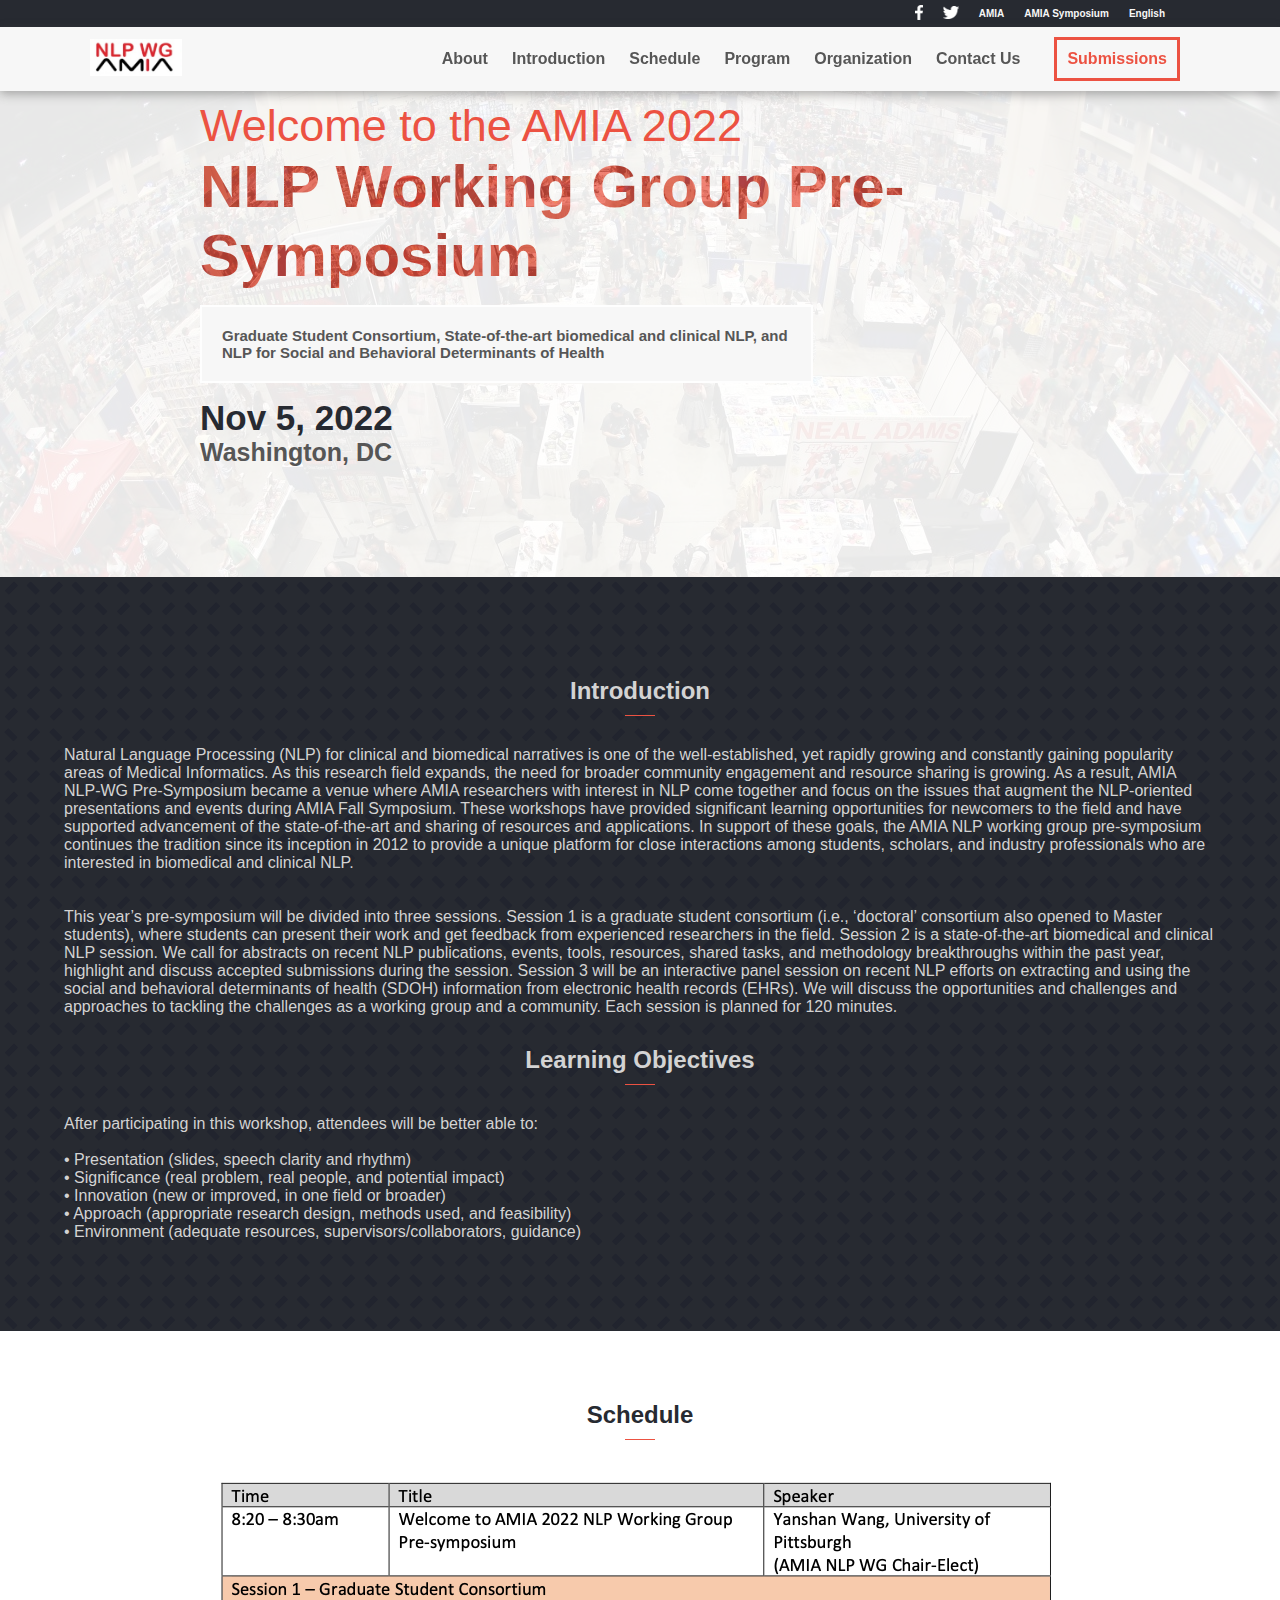
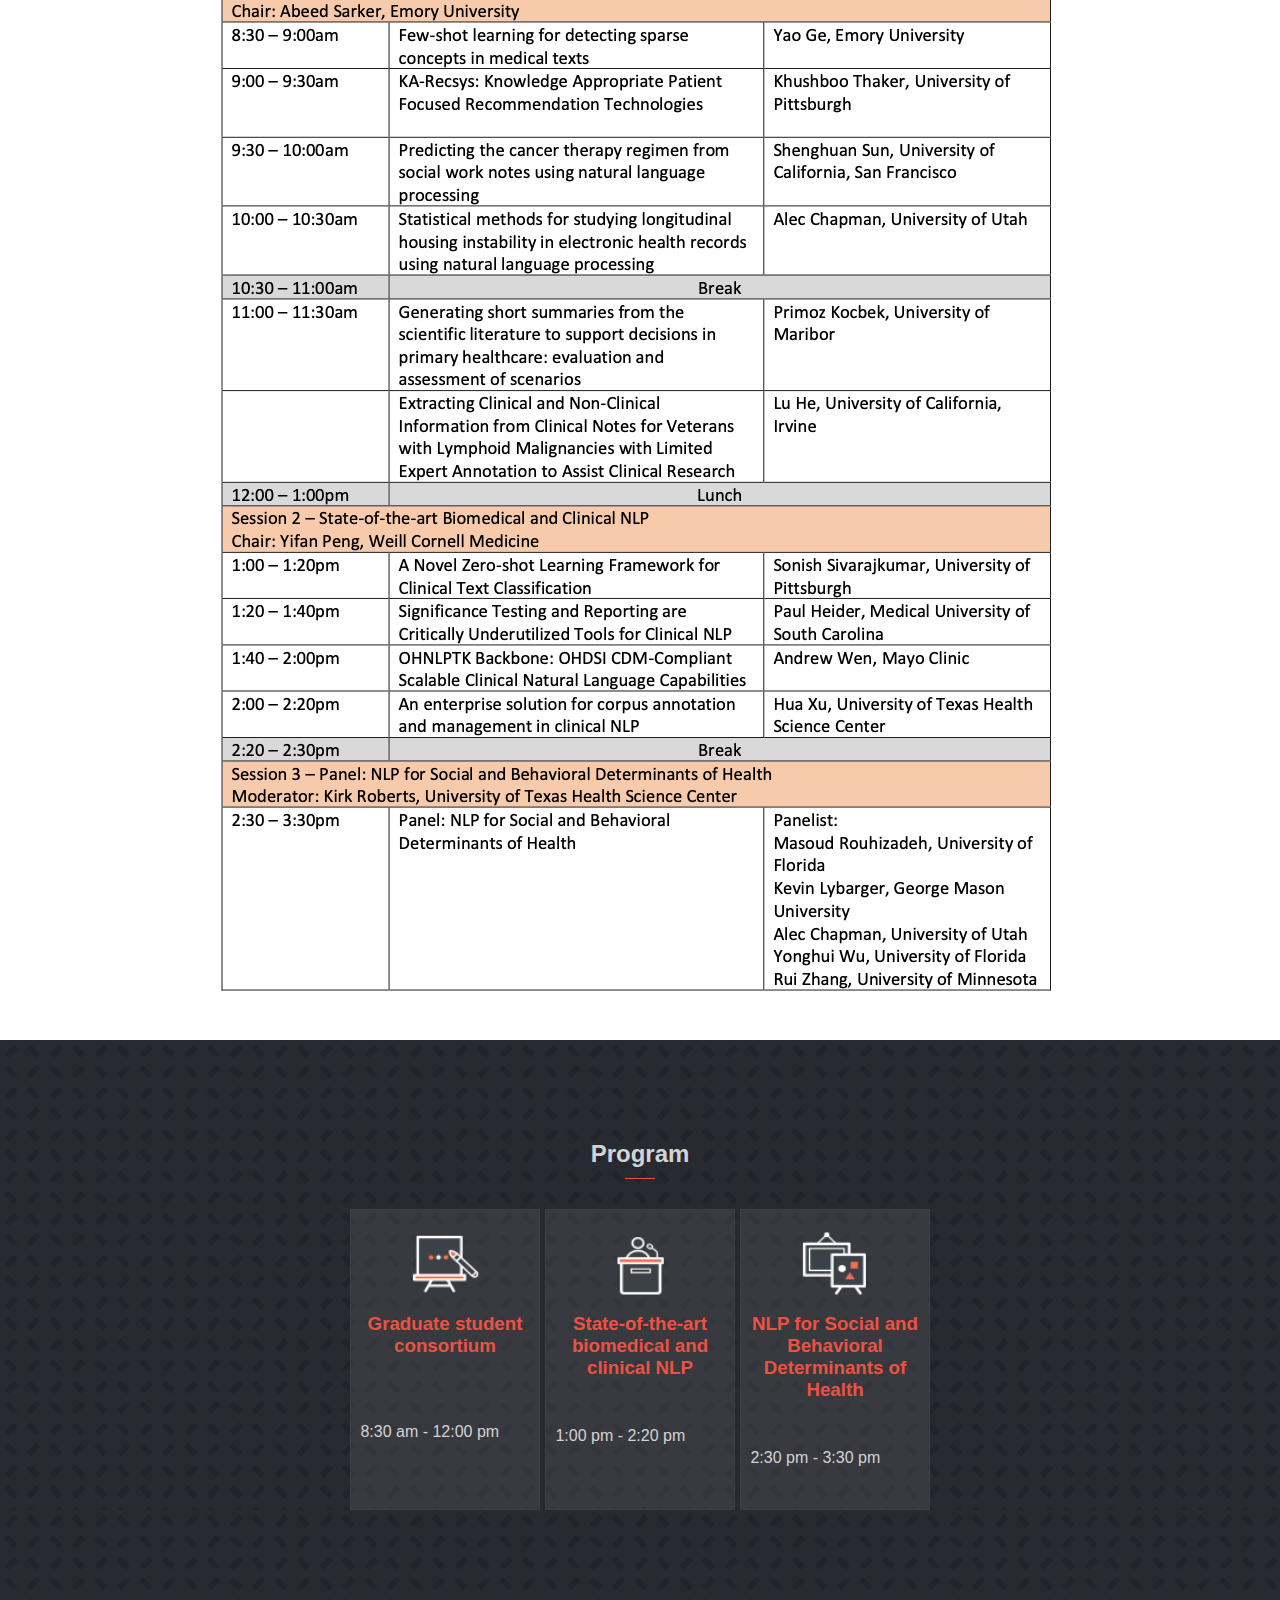
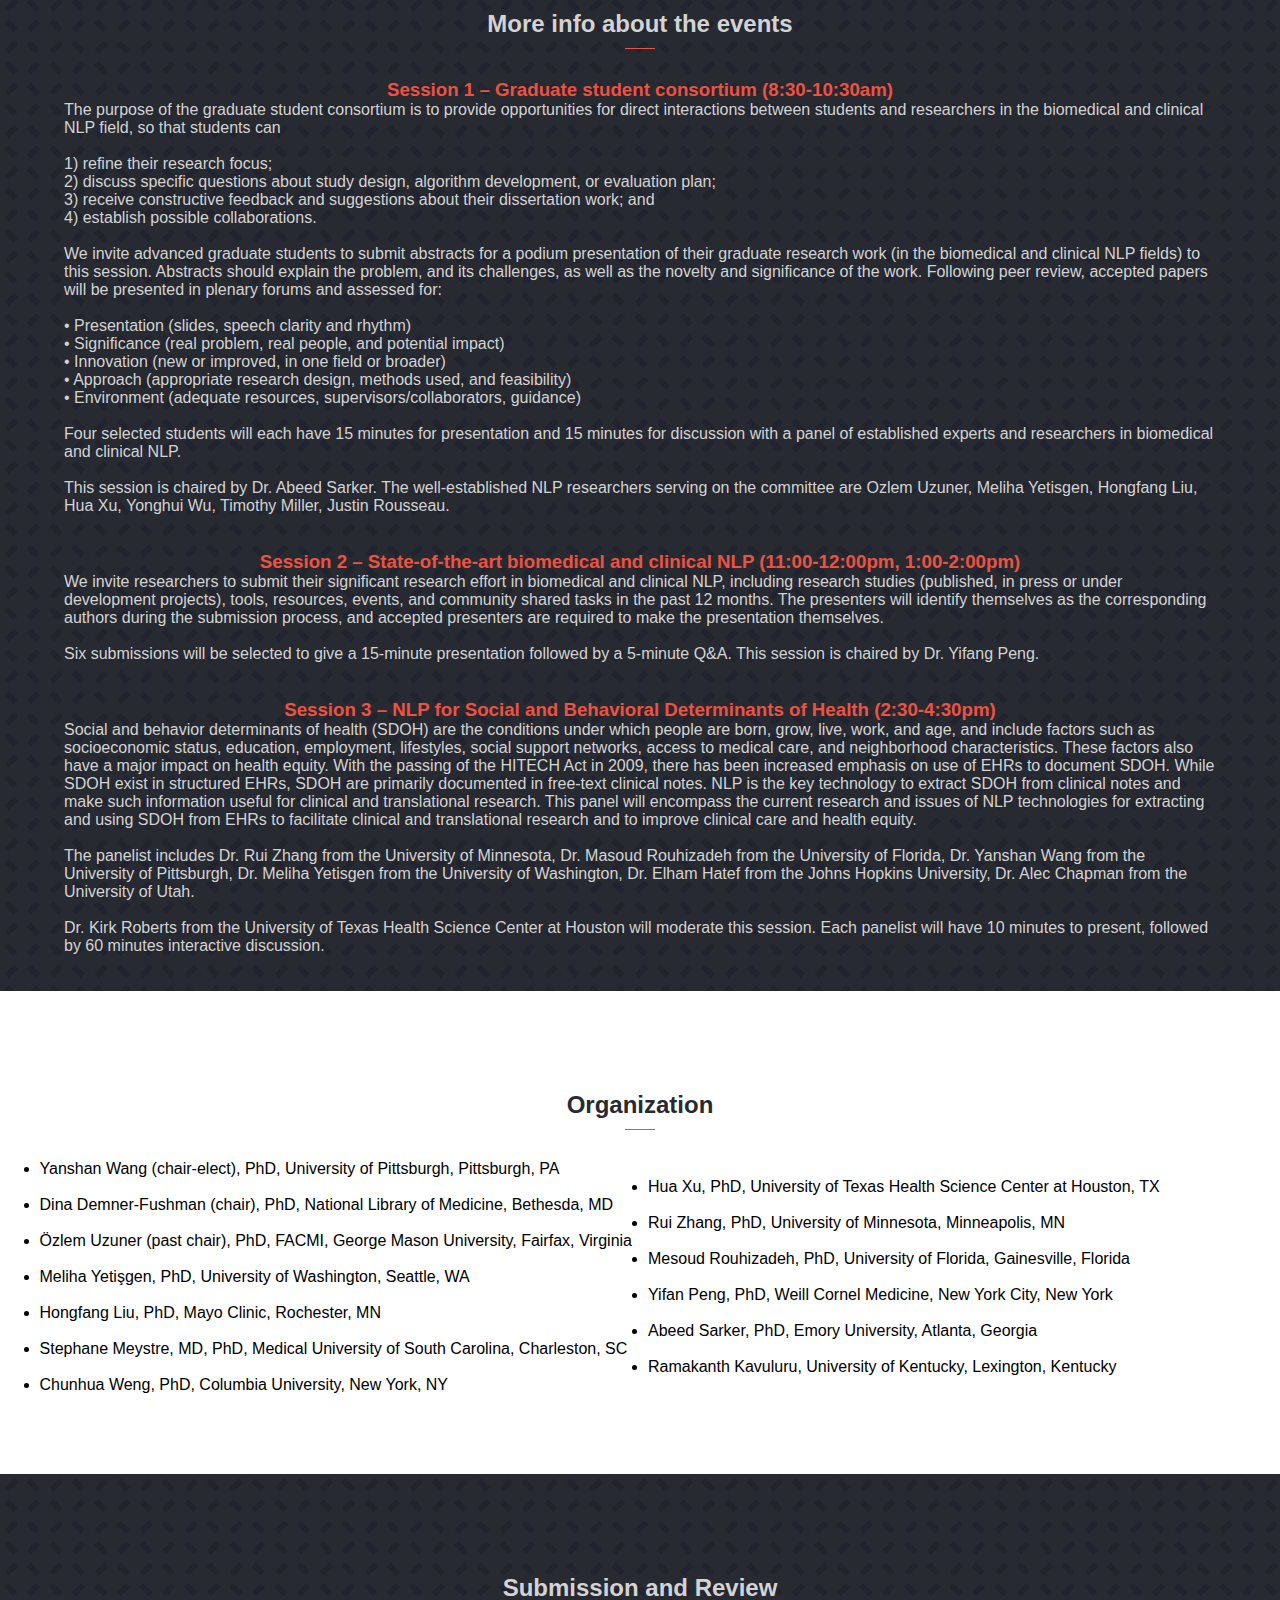
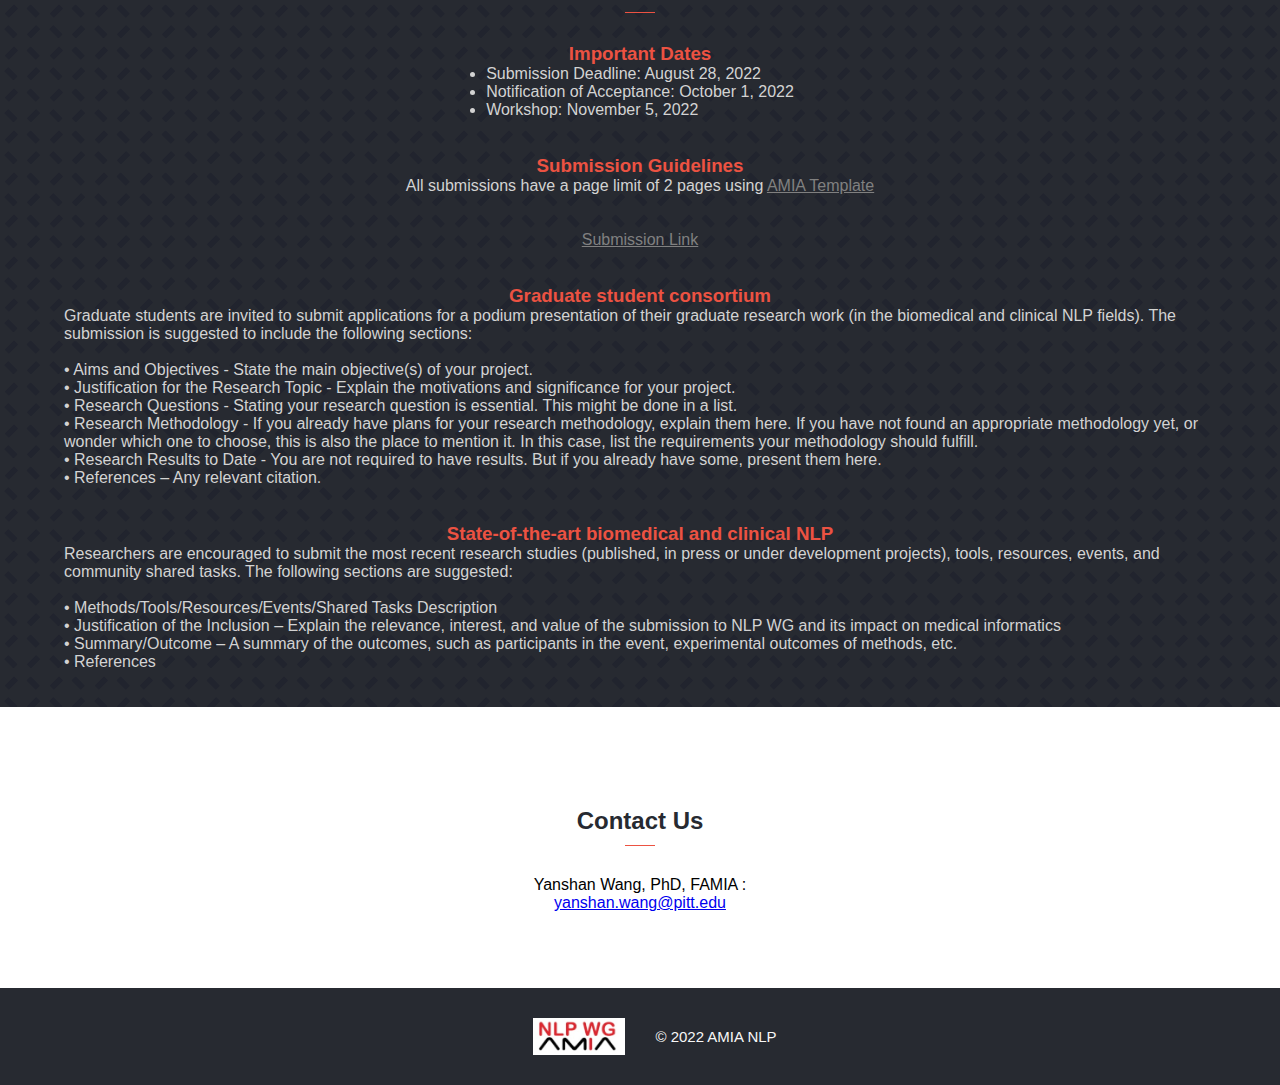
<file: index.html>
<!DOCTYPE html>
<html lang="en">
<head>
    <meta charset="UTF-8">
    <title>AMIA NLP WG 2022</title>
    <meta name="viewport" content="width=device-width, initial-scale=1.0" />
    <meta property="og:image" content="https://github.com/mirouhml/anime-convention-project/raw/main/src/screenshot.png">
    <link rel="stylesheet" href="stylesheets/style.css">
    <link rel="shortcut icon" href="favicon.ico">
    <link href="//fonts.cdnfonts.com/css/cocogoose" rel="stylesheet">
    <link href="//fonts.cdnfonts.com/css/lato" rel="stylesheet">
</head>
<body class="app-wrap">
    <header>
        <nav class="above-header">
            <a>
                <img src="src/facebook.png" alt="Facebook icon">
            </a>
            <a href="https://twitter.com/amiaNLPwg">
                <img src="src/twitter.png" alt="Twitter icon">
            </a>
            <a>
                <h4>AMIA</h4>
            </a>
            <a>
                <h4>AMIA Symposium</h4>
            </a>
            <a>
                <h4>English</h4>
            </a>  
        </nav>
        <nav class="header-tab">
            <a href="index.html" class="logo">
                <img src="src/logo.png" alt="Website logo">
            </a>
            <div class="menu-button" >
                <a id="onclick-open">
                    <img src="src/menu-icon.svg" alt="Menu icon"/>
                </a>
            </div>
            <ul class="desktop-menu">
                <li>
                    <a href="about.html">
                        <h4>
                            About
                        </h4>
                    </a>
                </li>
                <li>
                    <a href="#intro-id">
                        <h4>
                            Introduction
                        </h4>
                    </a>
                </li>
                <li>
                    <a href="#objectives-id">
                        <h4>
                            Schedule
                        </h4>
                    </a>
                </li>
                <li>
                    <a href="#events-id">
                        <h4>
                            Program
                        </h4>
                    </a>
                </li>
                <li>
                    <a href="#committee-id">
                        <h4>
                            Organization
                        </h4>
                    </a>
                </li>
                <li>
                    <a href="#sponsors-id">
                        <h4>
                            Contact Us
                        </h4>
                    </a>
                </li>
                <li>
                    <a href="#submissions-id">
                        <h4 class="menu-last-item">
                            Submissions
                        </h4>
                    </a>
                </li>
            </ul>
            <ul class="mobile-menu">
                <li>
                    <a id="onclick-close">
                        <img id="close-button" src="src/close-icon.png" alt="Close button">
                    </a>
                </li>
                <li>
                    <a href="about.html" id="onclick-about">
                        <h4>
                            About
                        </h4>
                    </a>
                    <hr>
                </li>
                <li>
                    <a href="#intro-id" id="onclick-events">
                        <h4>
                            Introduction
                        </h4>
                    </a>
                    <hr>
                </li>
                <li>
                    <a href="#objectives-id" id="onclick-guests">
                        <h4>
                            Schedule
                        </h4>
                    </a>
                    <hr>
                </li>
                <li>
                    <a href="#events-id" id="onclick-events">
                        <h4>
                            Program
                        </h4>
                    </a>
                    <hr>
                </li>
                <li>
                    <a href="#committee-id" id="onclick-guests">
                        <h4>
                            Organization
                        </h4>
                    </a>
                    <hr>
                </li>
                <li>
                    <a href="#sponsors-id" id="onclick-sponsors">
                        <h4 class="menu-last-item">
                            Submission and Review
                        </h4>
                    </a>
                    <hr>
                </li>  
                <li>
                    <a href="#submissions-id" id="onclick-compaign">
                        <h4>
                            Submission
                        </h4>
                    </a>
                    <hr>
                </li>
            </ul>
        </nav>
    </header>
    <section class="header-section" id="header-id">
        <div class="header">
            <h2 id="hello">Welcome to the AMIA 2022</h2>
            <h1>NLP Working Group Pre-Symposium</h1>
            <p>Graduate Student Consortium, State-of-the-art biomedical and 
                clinical NLP, and NLP for Social and Behavioral Determinants of Health</p>
            <h2 id="date">Nov 5, 2022</h2>
            <h2 id="location">Washington, DC</h2>
        </div>
    </section>
    <section class="events" id="intro-id">
        <h2>Introduction</h2>
        <hr>
        <p>Natural Language Processing (NLP) for clinical and biomedical narratives 
            is one of the well-established, yet rapidly growing and constantly gaining 
            popularity areas of Medical Informatics. As this research field expands, 
            the need for broader community engagement and resource sharing is growing. 
            As a result, AMIA NLP-WG Pre-Symposium became a venue where AMIA researchers 
            with interest in NLP come together and focus on the issues that augment 
            the NLP-oriented presentations and events during AMIA Fall Symposium. 
            These workshops have provided significant learning opportunities for newcomers 
            to the field and have supported advancement of the state-of-the-art and sharing
            of resources and applications. In support of these goals, the AMIA NLP 
            working group pre-symposium continues the tradition since its inception in 2012
            to provide a unique platform for close interactions among students, scholars,
            and industry professionals who are interested in biomedical and clinical NLP. </p> <br> <br>

        <p>This year’s pre-symposium will be divided into three sessions. Session 1 is 
            a graduate student consortium (i.e., ‘doctoral’ consortium also opened to 
            Master students), where students can present their work and get feedback from 
            experienced researchers in the field. Session 2 is a state-of-the-art biomedical 
            and clinical NLP session. We call for abstracts on recent NLP publications, 
            events, tools, resources, shared tasks, and methodology breakthroughs within 
            the past year, highlight and discuss accepted submissions during the session. 
            Session 3 will be an interactive panel session on recent NLP efforts on extracting
            and using the social and behavioral determinants of health (SDOH) information 
            from electronic health records (EHRs). We will discuss the opportunities and 
            challenges and approaches to tackling the challenges as a working group and 
            a community. Each session is planned for 120 minutes. </p> 

            <h2>Learning Objectives</h2>
            <hr>    
            <p>After participating in this workshop, attendees will be better able to:</p>
            <p><br>
                •	Presentation (slides, speech clarity and rhythm)<br>
                •	Significance (real problem, real people, and potential impact)<br>
                •	Innovation (new or improved, in one field or broader)<br>
                •	Approach (appropriate research design, methods used, and feasibility)<br>
                •	Environment (adequate resources, supervisors/collaborators, guidance)<br>
                <br>
            </p> <br> <br>

            <br> <br>


    </section>

    <style>
        .tab1 {
            tab-size: 2;
        }
  
        .tab2 {
            tab-size: 4;
        }
  
        .tab4 {
            tab-size: 8;
        }
    </style>

    <section class="guests1" id="objectives-id">
        <h2> Schedule </h2>
        <hr>
            <img src="schedule.png" alt="schedule" width="858" height="1134">
        
        <br><br>

        <!-- <h2>Learning Objectives</h2>
        <hr>


        <h4>After participating in this workshop, attendees will be better able to:</h4>
        <p><br>
            •	Presentation (slides, speech clarity and rhythm)<br>
            •	Significance (real problem, real people, and potential impact)<br>
            •	Innovation (new or improved, in one field or broader)<br>
            •	Approach (appropriate research design, methods used, and feasibility)<br>
            •	Environment (adequate resources, supervisors/collaborators, guidance)<br>
            <br>
        </p>
        <br><br> -->

    </section>
    <section class="events" id="events-id">
        <h2>Program</h2>
        <hr>
        <ul>
            <li>
                <img src="src/workshop.png" alt="Workshop icon">
                <h3>Graduate student consortium </h3>
                <br><br>
                <p>8:30 am - 12:00 pm</p>
            </li>
            <li>
                <img src="src/lecture.png" alt="Conferences icon">
                <h3>State-of-the-art biomedical and clinical NLP </h3>
                <br>
                <p>1:00 pm - 2:20 pm</p>
            </li>
            <li>
                <img src="src/stage.png" alt="Super stage icon">
                <h3>NLP for Social and Behavioral Determinants of Health</h3>
                <br>
                <p>2:30 pm - 3:30 pm</p>
            </li>
            <!-- <li>
                <img src="src/ignite.png" alt="Music show icon">
                <h3>Music show</h3>
                <p>Attend a dream concert for the fans by various music icons from Japan.</p>
            </li>
            <li>
                <img src="src/forum.png" alt="Screening icon">
                <h3>Screening</h3>
                <p>Witness exclusive screening of the newest and most anticipated show debuts and movies.</p>
            </li> -->
        </ul>
        <!-- <button type="button">Join AMIA NLP 2022</button> -->
        <!-- <a href="">More info about the events</a> -->
    </section>

    <section class="events" id="events-id">
        <h2>More info about the events</h2>
        <hr>

        <h3>Session 1 – Graduate student consortium (8:30-10:30am)</h3>
        <p>The purpose of the graduate student consortium is to provide opportunities for 
            direct interactions between students and researchers in the biomedical and 
            clinical NLP field, so that students can <br><br>
            1) refine their research focus; <br>
            2) discuss specific questions about study design, algorithm development, or evaluation plan; <br>
            3) receive constructive feedback and suggestions about their dissertation work; and <br>
            4) establish possible collaborations. 
            <br><br>
            We invite advanced graduate students to submit abstracts for a podium presentation 
            of their graduate research work (in the biomedical and clinical NLP fields) to 
            this session.  Abstracts should explain the problem, and its challenges, as well as 
            the novelty and significance of the work. Following peer review, accepted papers 
            will be presented in plenary forums and assessed for:<br><br>
            •	Presentation (slides, speech clarity and rhythm)<br>
            •	Significance (real problem, real people, and potential impact)<br>
            •	Innovation (new or improved, in one field or broader)<br>
            •	Approach (appropriate research design, methods used, and feasibility)<br>
            •	Environment (adequate resources, supervisors/collaborators, guidance)<br>
            <br>
            Four selected students will each have 15 minutes for presentation and 15 minutes 
            for discussion with a panel of established experts and researchers in 
            biomedical and clinical NLP. 
            <br><br>
            This session is chaired by Dr. Abeed Sarker. The well-established NLP researchers serving 
            on the committee are Ozlem Uzuner, Meliha Yetisgen, Hongfang Liu, Hua Xu, Yonghui Wu, 
            Timothy Miller, Justin Rousseau. 
             </p> <br> <br>

        <h3>Session 2 – State-of-the-art biomedical and clinical NLP (11:00-12:00pm, 1:00-2:00pm)</h3>
        <p>We invite researchers to submit their significant research effort in biomedical 
            and clinical NLP, including research studies (published, in press or under development projects), 
            tools, resources, events, and community shared tasks in the past 12 months. The presenters 
            will identify themselves as the corresponding authors during the submission process, and 
            accepted presenters are required to make the presentation themselves. 
            <br> <br>
            Six submissions will be selected to give a 15-minute presentation followed by a 
            5-minute Q&A. This session is chaired by Dr. Yifang Peng.
            </p> <br> <br>

        <h3>Session 3 – NLP for Social and Behavioral Determinants of Health (2:30-4:30pm)</h3>
        <p>Social and behavior determinants of health (SDOH) are the conditions under which people are 
            born, grow, live, work, and age, and include factors such as socioeconomic status, 
            education, employment, lifestyles, social support networks, access to medical care, 
            and neighborhood characteristics. These factors also have a major impact on health equity. 
            With the passing of the HITECH Act in 2009, there has been increased emphasis on use of EHRs 
            to document SDOH. While SDOH exist in structured EHRs, SDOH are primarily documented in 
            free-text clinical notes. NLP is the key technology to extract SDOH from clinical notes 
            and make such information useful for clinical and translational research. This panel will
            encompass the current research and issues of NLP technologies for extracting and using SDOH 
            from EHRs to facilitate clinical and translational research and to improve clinical care 
            and health equity. 
            <br><br>
            The panelist includes Dr. Rui Zhang from the University of Minnesota, Dr. Masoud Rouhizadeh 
            from the University of Florida, Dr. Yanshan Wang from the University of Pittsburgh,
            Dr. Meliha Yetisgen from the University of Washington, Dr. Elham Hatef from 
            the Johns Hopkins University, Dr. Alec Chapman from the University of Utah. 
            <br><br>
            Dr. Kirk Roberts from the University of Texas Health Science Center at Houston will moderate 
            this session. Each panelist will have 10 minutes to present, followed by 60 minutes interactive discussion.
            </p> <br> <br>

    </section>

    <section class="guests2" id="committee-id">
        <h2>Organization</h2>
        <hr>
        
        <ul data-columns="2">
            <li>Yanshan Wang (chair-elect), PhD, University of Pittsburgh, Pittsburgh, PA </li><br>
            <li>Dina Demner-Fushman (chair), PhD, National Library of Medicine, Bethesda, MD </li><br>
            <li>Özlem Uzuner (past chair), PhD, FACMI, George Mason University, Fairfax, Virginia </li><br>
            <li>Meliha Yetişgen, PhD, University of Washington, Seattle, WA  </li><br>
            <li>Hongfang Liu, PhD, Mayo Clinic, Rochester, MN </li><br>
            <li>Stephane Meystre, MD, PhD, Medical University of South Carolina, Charleston, SC </li><br>
            <li>Chunhua Weng, PhD, Columbia University, New York, NY </li><br>
            <li>Hua Xu, PhD, University of Texas Health Science Center at Houston, TX </li><br>
            <li>Rui Zhang, PhD, University of Minnesota, Minneapolis, MN </li><br>
            <li>Mesoud Rouhizadeh, PhD, University of Florida, Gainesville, Florida </li><br>
            <li>Yifan Peng, PhD, Weill Cornel Medicine, New York City, New York </li><br>
            <li>Abeed Sarker, PhD, Emory University, Atlanta, Georgia </li><br>
            <li>Ramakanth Kavuluru, University of Kentucky, Lexington, Kentucky 
                </li><br>

          </ul>
    </section>

    <section class="events1" id="submissions-id">
        <h2>Submission and Review</h2>
        <hr>

        <h3>Important Dates</h3>
        <p>
            <ul>
                <li>Submission Deadline: August 28, 2022<br></li>
                <li>Notification of Acceptance:  October 1, 2022<br></li>
                <li>Workshop: November 5, 2022</li>
            </ul>
             </p> <br> <br>

        <h3>Submission Guidelines</h3>
        <p><ul>All submissions have a page limit of 2 pages using <a href="https://amia.org/education-events/amia-2022-annual-symposium/calls-participation">AMIA Template </a>
            </ul><br><br>
            <!-- (https://amia.org/education-events/amia-2022-annual-symposium/calls-participation) -->

            <a href="https://easychair.org/conferences/?conf=amia2022nlpwg"> Submission Link </a>

            <!-- <button href="https://easychair.org/conferences/?conf=amia2022nlpwg">Submission Link </button>
            <form action="https://easychair.org/conferences/?conf=amia2022nlpwg">
                <input type="submit" value="Submission Link" />
            </form> -->
            
            </p> <br> <br>

        <h3>Graduate student consortium</h3>
        <p>Graduate students are invited to submit applications for a podium presentation of their 
            graduate research work (in the biomedical and clinical NLP fields). The submission is 
            suggested to include the following sections:<br><br>
            •	Aims and Objectives - State the main objective(s) of your project.<br>
            •	Justification for the Research Topic - Explain the motivations and significance for your project. <br>
            •	Research Questions - Stating your research question is essential. This might be done in a list.<br>
            •	Research Methodology - If you already have plans for your research methodology, explain them here.
             If you have not found an appropriate methodology yet, or wonder which one to choose, this is also 
             the place to mention it. In this case, list the requirements your methodology should fulfill.<br>
            •	Research Results to Date - You are not required to have results. But if you already have
             some, present them here.<br>
            •	References – Any relevant citation.
            
            </p> <br> <br>

        <h3>State-of-the-art biomedical and clinical NLP</h3>
        <p>Researchers are encouraged to submit the most recent research studies 
            (published, in press or under development projects), tools, resources, events, 
            and community shared tasks. The following sections are suggested:<br><br>
            •	Methods/Tools/Resources/Events/Shared Tasks Description<br>
            •	Justification of the Inclusion  – Explain the relevance, interest, and 
            value of the submission to NLP WG and its impact on medical informatics<br>
            •	Summary/Outcome – A summary of the outcomes, such as participants in the 
            event, experimental outcomes of methods, etc.<br>
            •	References
            
            </p> <br> <br>

    </section>

    <section class="guests" id="sponsors-id">
        <h2>Contact Us</h2>
        <hr>

            Yanshan Wang, PhD, FAMIA     :<a href="mailto:yanshan.wang@pitt.edu">   yanshan.wang@pitt.edu</a><br><br>
            <!-- Second organizer     :<a href="mailto:yaw89@pitt.edu">   Second organizer email</a> -->


    </section>
    <footer class="copyright">
        <img src="src/logo.png" alt="Website logo">
        <p>© 2022 AMIA NLP</p>
    </footer>
    <script src="scripts/script.js"></script>
</body>
</html>
</file>
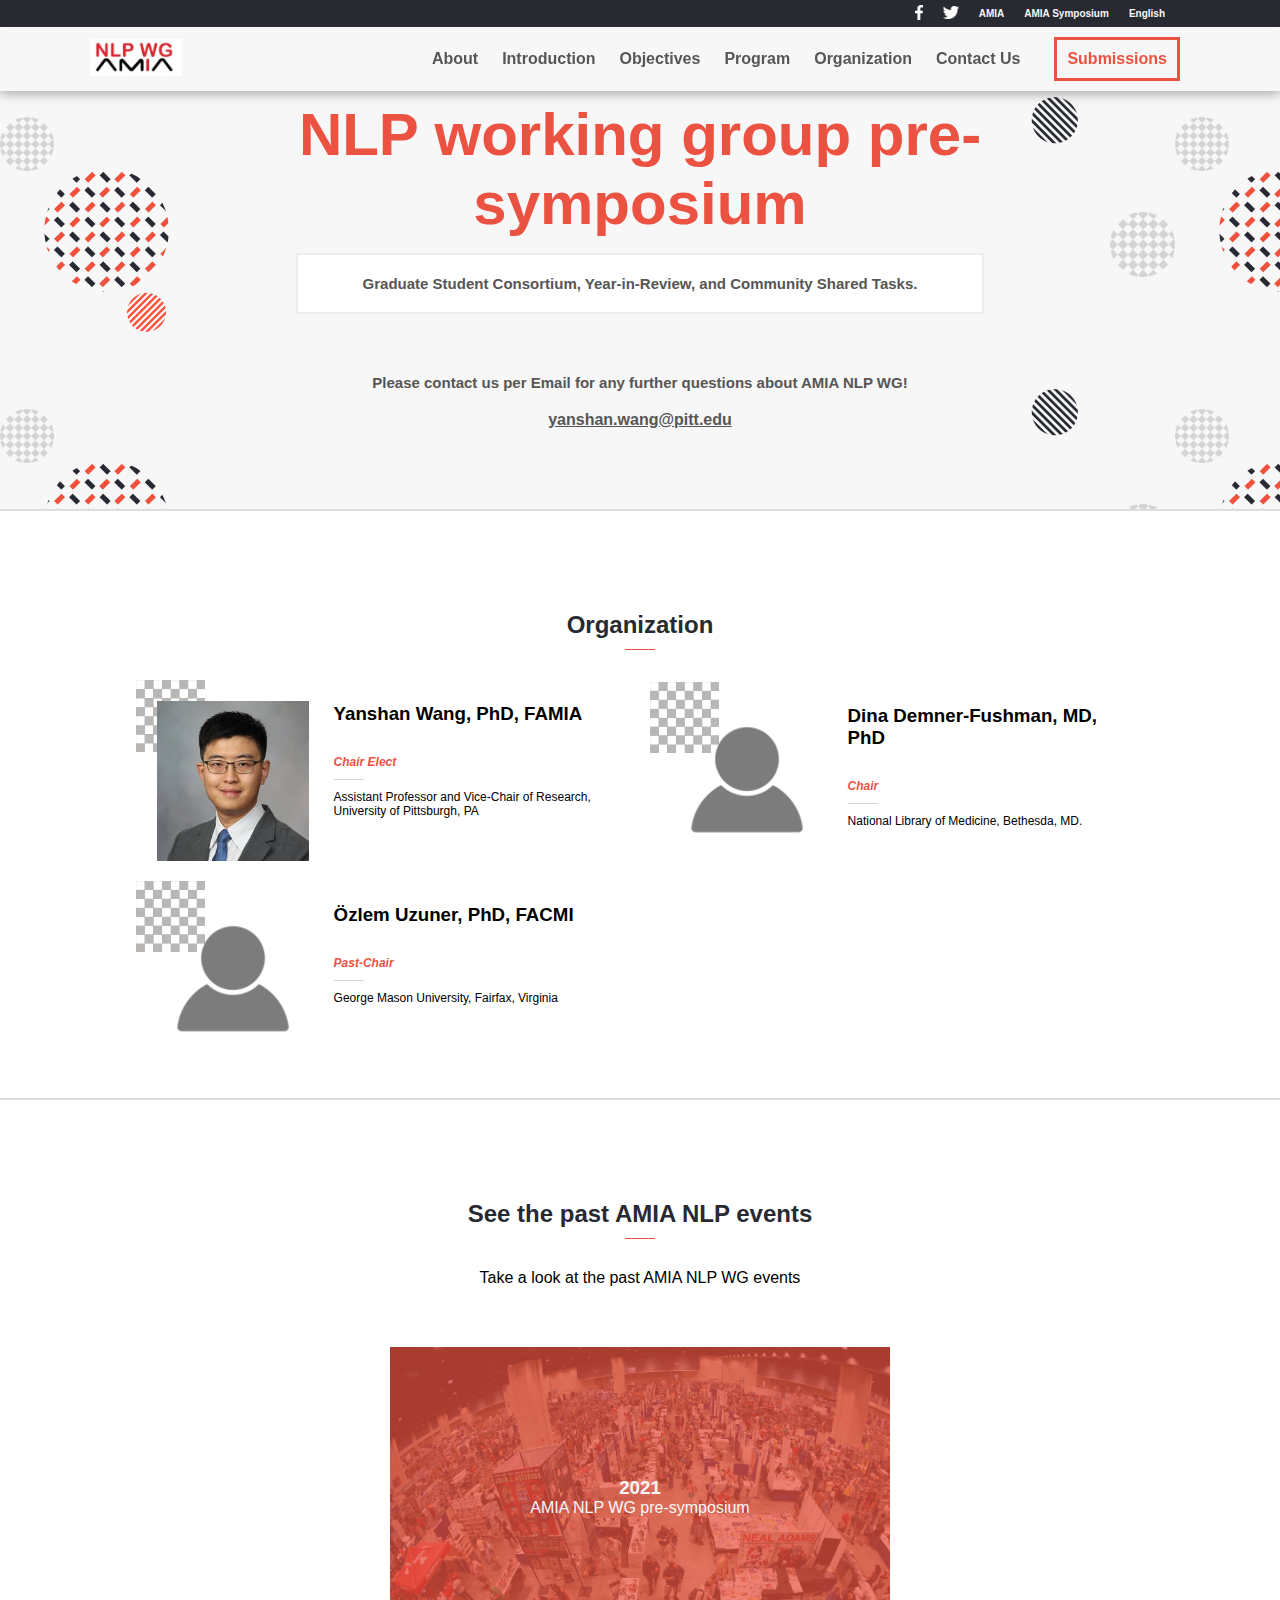
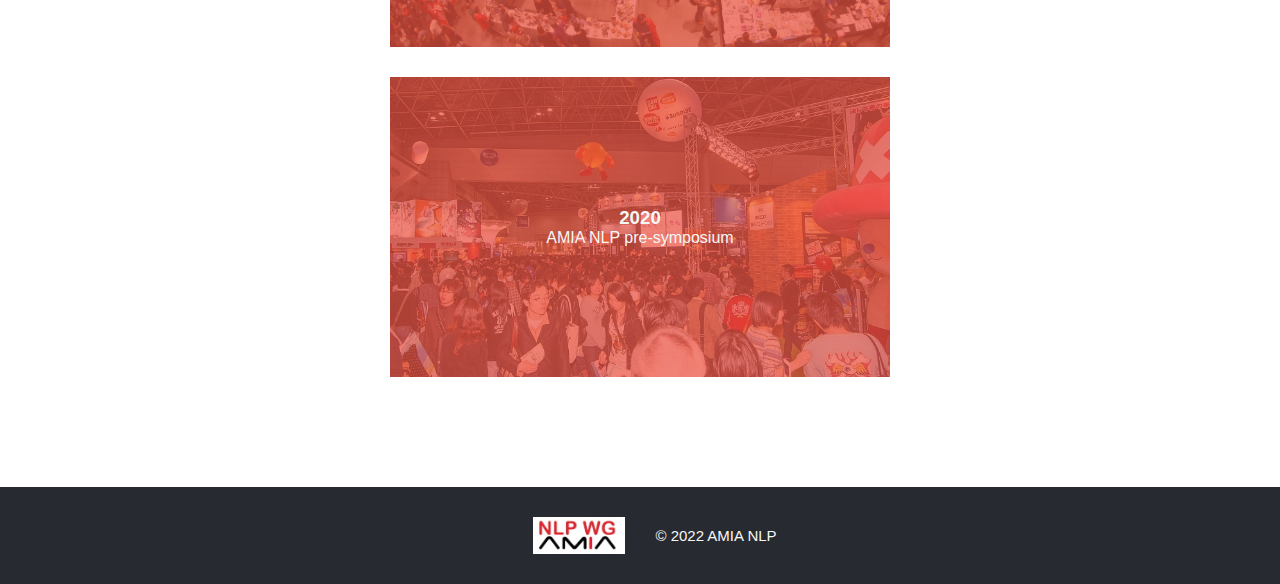
<file: about.html>
<!DOCTYPE html>
<html lang="en">
<head>
    <meta charset="UTF-8">
    <title>AMIA NLP WG 2022</title>
    <meta name="viewport" content="width=device-width, initial-scale=1.0" />
    <link rel="stylesheet" href="stylesheets/about.css">
    <link rel="shortcut icon" href="favicon.ico">
    <link href="//fonts.cdnfonts.com/css/cocogoose" rel="stylesheet">
    <link href="//fonts.cdnfonts.com/css/lato" rel="stylesheet">
</head>
<body>
    <header>
        <nav class="above-header">
            <a>
                <img src="src/facebook.png" alt="Facebook icon">
            </a>
            <a href="https://twitter.com/amiaNLPwg">
                <img src="src/twitter.png" alt="Twitter icon">
            </a>
            <a>
                <h4>AMIA</h4>
            </a>
            <a>
                <h4>AMIA Symposium</h4>
            </a>
            <a>
                <h4>English</h4>
            </a>  
        </nav>
        <nav class="header-tab">
            <a href="index.html" class="logo">
                <img src="src/logo.png" alt="Website logo">
            </a>
            <div class="menu-button" >
                <a id="onclick-open">
                    <img src="src/menu-icon.svg" alt="Menu icon"/>
                </a>
            </div>
            <ul class="desktop-menu">
                <li>
                    <a href="about.html">
                        <h4>
                            About
                        </h4>
                    </a>
                </li>
                <li>
                    <a href="index.html#intro-id">
                        <h4>
                            Introduction
                        </h4>
                    </a>
                </li>
                <li>
                    <a href="index.html#objectives-id">
                        <h4>
                            Objectives
                        </h4>
                    </a>
                </li>
                <li>
                    <a href="index.html#events-id">
                        <h4>
                            Program
                        </h4>
                    </a>
                </li>
                <li>
                    <a href="#guests-id">
                        <h4>
                            Organization
                        </h4>
                    </a>
                </li>
                <li>
                    <a href="#sponsors-id">
                        <h4>
                            Contact Us
                        </h4>
                    </a>
                </li>
                <li>
                    <a>
                        <h4 class="menu-last-item">
                            Submissions
                        </h4>
                    </a>
                </li>
            </ul>
            <ul class="mobile-menu">
                <li>
                    <a id="onclick-close">
                        <img id="close-button" src="src/close-icon.png" alt="Close button">
                    </a>
                </li>
                <li>
                    <a href="about.html" id="onclick-about">
                        <h4>
                            About
                        </h4>
                    </a>
                    <hr>
                </li>
                <li>
                    <a href="#intro-id" id="onclick-events">
                        <h4>
                            Introduction
                        </h4>
                    </a>
                    <hr>
                </li>
                <li>
                    <a href="#objectives-id" id="onclick-guests">
                        <h4>
                            Objectives
                        </h4>
                    </a>
                    <hr>
                </li>
                <li>
                    <a href="#events-id" id="onclick-events">
                        <h4>
                            Program
                        </h4>
                    </a>
                    <hr>
                </li>
                <li>
                    <a href="#guests-id" id="onclick-guests">
                        <h4>
                            Organization
                        </h4>
                    </a>
                    <hr>
                </li>
                <li>
                    <a href="#sponsors-id" id="onclick-sponsors">
                        <h4 class="menu-last-item">
                            Submission and Review
                        </h4>
                    </a>
                    <hr>
                </li>  
                <li>
                    <a id="onclick-compaign">
                        <h4>
                            Submission
                        </h4>
                    </a>
                    <hr>
                </li>
            </ul>
        </nav>
    </header>
    <section class="header" id="header-id">
        <h2 id="hello">"Welcome to the AMIA 2018"</h2>
        <h1>NLP working group pre-symposium</h1>
        <p>Graduate Student Consortium, Year-in-Review, and Community Shared Tasks.</p>
        <p>Please contact us per Email for any further questions about AMIA NLP WG!</p>
        <a href="mailto:yanshan.wang@pitt.edu">yanshan.wang@pitt.edu</a>
    </section>
    <hr class="section-hr">
    
    <section class="guests" id="guests-id">
        <h2>Organization</h2>
        <hr>
        <ul id="guest-container"></ul>
        <button type="button" id="more-button">
            MORE
            <img src="src/down-arrow.png" alt="Arrow">
        </button>
    </section>

    <hr class="section-hr">
    <section class="past-events" id="past-events-id">
        <h2>See the past AMIA NLP events</h2>
        <hr>
        <p>Take a look at the past AMIA NLP WG events</p>
        <div>
            <a href="https://ohnlp.github.io/AMIANLPWG2018/NLP-WG.html"> 
                <h3>2021</h3>
                <p >AMIA NLP WG pre-symposium</p>
                
            </a>
            <a href="https://ohnlp.github.io/HealthNLP2020/healthnlp2020"> 
                <h3>2020</h3>
                <p>AMIA NLP pre-symposium</p>
            </a>
        </div>
    </section>
    <section class="sponsors" id="sponsors-id">
        <h2>Contact Us</h2>
        <hr>

            <p>Yanshan Wang, PhD, FAMIA  <a href="mailto:yanshan.wang@pitt.edu">yanshan.wang@pitt.edu</a></p>
            <!-- <p>Second organizer  <a href="mailto:yaw89@pitt.edu">Second organizer email</a></p> -->


    </section>
    <footer class="copyright">
        <img src="src/logo.png" alt="Website logo">
        <p>© 2022 AMIA NLP</p>
    </footer>
    <script src="scripts/script-about.js"></script>
</body>
</html>
</file>
<file: stylesheets/style.css>
/* stylelint-disable no-descending-specificity */
* {
  margin: 0;
  padding: 0;
}

*,
*::before,
*::after {
  box-sizing: border-box;
}

html {
  width: fit-content;
}

body {
  width: fit-content;
  -webkit-user-select: none;
  -webkit-touch-callout: none;
  -moz-user-select: none;
  -ms-user-select: none;
  user-select: none;
}

button {
  cursor: pointer;
}

a {
  cursor: pointer;
}

/* Mobile version of the header. */
.above-header {
  display: none;
}

.header-tab {
  display: flex;
  justify-content: start;
  box-shadow: 0 3px 10px 0 #4b4b4b73;
  position: fixed;
  background-color: #f7f7f7;
  width: 100%;
}

.mobile-menu {
  display: none;
  flex-direction: column;
  position: fixed;
  background-image: url("../src/mobile-bg.png");
  list-style-type: none;
  width: 100%;
  height: 100%;
  z-index: 1;
}

.mobile-menu a {
  color: #272a31;
  font-size: 32px;
  font-family: "inter", sans-serif;
  font-style: normal;
  font-weight: 700;
  text-decoration: none;
}

.mobile-menu h4 {
  margin: 0 108px 15px 40px;
}

.mobile-menu hr {
  margin: 0 24px 24px 24px;
  border: none;
  border-top: 2px solid #ec5242;
}

#close-button {
  width: 10%;
  margin: 18px 38px 34px auto;
  float: right;
}

.logo,
.desktop-menu {
  display: none;
}

.menu-button img {
  width: 40px;
  margin: 15px 0 10px 25px;
}

.header {
  display: flex;
  flex-direction: column;
  padding: 100px 15px 80px 15px;
}

.header #hello {
  font-family: "Lato", sans-serif;
  color: #ec5242;
  font-weight: 400;
  font-size: 25px;
  margin: 0;
}

.header h1 {
  background-image: url("../src/background.png");
  font-family: "COCOGOOSE", sans-serif;
  font-size: 30px;
  margin: 0 0 15px 0;
  background-size: cover;
  background-position: center;
  -webkit-text-fill-color: transparent;
  background-clip: inherit;
  -webkit-background-clip: text;
}

.header p {
  font-family: "Lato", sans-serif;
  color: #565656;
  font-size: 15px;
  border: 2px solid #fefefe;
  background-color: #f7f7f7;
  padding: 20px;
  font-weight: 600;
}

.header #date {
  font-family: "COCOGOOSE", sans-serif;
  color: #272a31;
  font-size: 25px;
  margin: 15px 0 0 0;
}

.header #location {
  font-family: "Lato", sans-serif;
  color: #565656;
  font-size: 15px;
  margin: 0 0 30px 0;
}

/* Desktop version of the header. */
@media only screen and (min-width: 768px) {
  .menu-button {
    display: none;
  }

  .above-header {
    display: flex;
    justify-content: end;
    align-items: center;
    gap: 20px;
    background-color: #272a31;
    color: #f7f7f7;
    font-family: "Lato", sans-serif;
    padding: 5px 115px 5px 0;
    font-size: 10px;
    font-weight: 400;
  }

  .above-header a:first-of-type > img {
    max-width: 8px;
  }

  .above-header a > img {
    max-width: 16px;
  }

  header {
    position: fixed;
    width: 100%;
  }

  .header-tab {
    display: flex;
    padding: 0 90px 0 90px;
    box-shadow: 0 3px 10px 0 #4b4b4b73;
    background-color: #f7f7f7;
    width: 100%;
  }

  .header-tab a {
    text-decoration: none;
    color: #565656;
    font-family: "Lato", sans-serif;
  }

  .logo {
    display: block;
    flex-grow: 1;
    align-self: center;
  }

  .logo img {
    max-width: 92px;
  }

  .desktop-menu {
    display: flex;
    list-style-type: none;
    align-items: center;
    gap: 24px;
  }

  .menu-last-item {
    border: 3px solid #ec5242;
    padding: 10px;
    margin: 10px;
    color: #ec5242;
  }

  .desktop-menu h4:hover {
    color: #ec5242;
  }

  .header-section {
    width: 100%;
    background-image: url("../src/background2.png");
    background-size: cover;
  }

  .header {
    padding: 100px 0 80px 200px;
    width: 84%;
  }

  .header #hello {
    font-size: 45px;
    margin: 0;
  }

  .header h1 {
    font-size: 60px;
    margin: 0 0 15px 0;
  }

  .header p {
    font-size: 15px;
    padding: 20px;
    width: 70%;
  }

  .header #date {
    font-size: 35px;
    margin: 15px 0 0 0;
  }

  .header #location {
    font-size: 25px;
    margin: 0 0 30px 0;
  }
}

/* Mobile version of the events section */
.events {
  display: flex;
  flex-direction: column;
  background-color: #272a31;
  font-family: "Lato", sans-serif;
  align-items: center;
  background-image: url("../src/main-bg.png");
  background-repeat: repeat;
  padding-top: 70px;
}

.events h2 {
  margin: 30px 0 0 0;
  color: #d3d3d3;
}

.events hr {
  border: none;
  border-top: 1px solid #ec5242;
  width: 30px;
  margin: 10px 0 30px 0;
}

.events h3 {
  color: #ec5242;
  word-break: break-word;
}

.events p {
  color: #d3d3d3;
  word-break: break-word;
}

.events ul {
  list-style-type: none;
  width: 100%;
  display: flex;
  flex-direction: column;
  align-items: center;
  gap: 20px;
}

.events li {
  background-color: #5f5f5f50;
  width: 94%;
  display: grid;
  grid-template-columns: 10% 30% 50%;
  gap: 15px;
  padding: 20px 10px 20px 10px;
  border: 1px solid #3c3f46;
  align-items: center;
}

.events li:hover {
  border-color: #d3d3d3;
}

.events img {
  width: 120%;
}

.events button {
  padding: 20px;
  margin: 30px 0 30px 0;
  background-color: #ec5242;
  color: #f7f7f7;
  border: 2px solid #ec5242;
  transition: 300ms ease-in-out;
}

.events button:active {
  background-color: #cc3b2b;
  color: #f7f7f7;
  border-color: #cc3b2b;
}

.events a {
  display: none;
}

/* Mobile version of the events section */
.events1 {
  display: flex;
  flex-direction: column;
  background-color: #272a31;
  font-family: "Lato", sans-serif;
  align-items: center;
  background-image: url("../src/main-bg.png");
  background-repeat: repeat;
  padding-top: 70px;
}

.events1 h2 {
  margin: 30px 0 0 0;
  color: #d3d3d3;
}

.events1 hr {
  border: none;
  border-top: 1px solid #ec5242;
  width: 30px;
  margin: 10px 0 30px 0;
}

.events1 h3 {
  color: #ec5242;
  word-break: break-word;
}

.events1 p {
  color: #d3d3d3;
  word-break: break-word;
}

.events1 ul {
  display: table;
  margin: 0 auto;
  text-align: left;
  color: #d3d3d3;
}

.events1 li {
  display: list-item;
  text-align: -webkit-match-parent;
  color: #d3d3d3;
}

.events1 li:hover {
  border-color: #d3d3d3;
}

.events1 img {
  width: 120%;
}

.events1 button {
  padding: 20px;
  margin: 30px 0 30px 0;
  background-color: #ec5242;
  color: #f7f7f7;
  border: 2px solid #ec5242;
  transition: 300ms ease-in-out;
}

.events1 button:active {
  background-color: #cc3b2b;
  color: #f7f7f7;
  border-color: #cc3b2b;
}

.events1 a {
  color: grey
}

/* Desktop version of the events section */
@media only screen and (min-width: 768px) {
  .events {
    /* width: fit-content; */
  }

  .events h3 {
    text-align: center;
  }

  .events p {
    text-align: left;
    width: 90%;
  }

  .events ul {
    flex-direction: row;
    justify-content: center;
    padding: 0 10px 0 10px;
    gap: 5px;
    flex-wrap: wrap;
  }

  .events li {
    width: 13%;
    display: flex;
    flex-direction: column;
    padding: 20px 0 20px 0;
    min-width: 190px;
    min-height: 301px;
  }

  .events img {
    width: 40%;
  }

  .events button {
    display: none;
  }

  .events a {
    display: block;
    color: #d3d3d3;
    font-family: "Lato", sans-serif;
    margin: 40px 0 40px 0;
    text-transform: uppercase;
  }
}

/* Desktop version of the events section */
@media only screen and (min-width: 768px) {
  .events1 {
    /* width: fit-content; */
  }

  .events1 h3 {
    text-align: center;
    color: #ec5242;
    word-break: break-word;
  }

  .events1 p {
    text-align: left;
    width: 90%;
    color: #d3d3d3;
    word-break: break-word;
  }

  .events1 ul {
    display: table;
    margin: 0 auto;
    text-align: left;
    color: #d3d3d3;
  }

  .events1 li {
    display: list-item;
    text-align: -webkit-match-parent;
  }

  .events1 img {
    width: 40%;
  }

  .events1 button {
    display: none;
  }

  .events1a {
    color: grey
  }
}

/* Mobile version of the guests section */
.guests {
  display: flex;
  flex-direction: column;
  align-items: center;
  font-family: "Lato", sans-serif;
  padding: 0 10px 40px 10px;
  padding-top: 70px;
  width: 100%;
}

/* Mobile version of the guests section */
.guests1 {

  display: flex;
  flex-direction: column;
  /* background-color: #ffffff; */
  font-family: "Lato", sans-serif;
  align-items: center;
  /* background-image: url(../src/main-bg.png); */
  background-repeat: repeat;
  padding-top: 70px;
}

.guests1 p {
  text-align: left;
  /* padding-left: 50px; */
  width: 90%;
  /* color: #d3d3d3; */
  word-break: break-word;
}

.guests1 h2 {
  /* margin: 0 50px 0 0; */
  color: #272a31;
  text-align: center;
}
.guests1 hr {
  border: none;
  border-top: 1px solid #ec5242;
  width: 30px;
  margin: 10px 0 30px 0;
  align-self: center;
}
.guests1 h4 {
  text-align: left;
  /* padding-left: 50px; */
  width: 90%;
  color: #272a31;

}
.guests1 h5 {
  text-align: left;
  /* padding-left: 50px; */
  width: 90%;
  color: #272a31;

}
.guests1 ul {
  display: table;
  padding-left: 50px;
  /* margin: 0 auto;
  padding: 0 10px 40px 10px; */
}

/* Mobile version of the guests section */
.guests2 {
  display: flex;
  flex-direction: column;
  align-items: None;
  font-family: "Lato", sans-serif;
  padding: 0 10px 40px 10px;
  padding-top: 70px;
  width: 100%;
}
.guests2 h2 {
  margin: 30px 0 0 0;
  color: #272a31;
  text-align: center;
}
.guests2 hr {
  border: none;
  border-top: 1px solid #ec5242;
  width: 30px;
  margin: 10px 0 30px 0;
  align-self: center;
}
.guests2 h4 {
  /* padding-left: 50px; */
  text-align: center;
  color: #272a31;

}
.guests2 h5 {
  /* padding-left: 50px; */
  color: #272a31;

}
.guests2 ul {
  -webkit-column-count: 2;
  -moz-column-count: 2;
  column-count: 2;
  margin: 0 auto;
  padding: 0 10px 40px 10px;
}

.guests h2 {
  margin: 30px 0 0 0;
  color: #272a31;
}

.guests h4 {
  margin: 30px 0 0 0;
  color: #272a31;

}

.guests hr {
  border: none;
  border-top: 1px solid #ec5242;
  width: 30px;
  margin: 10px 0 30px 0;
}

.guests ul {
  list-style-type: none;
  width: 100%;
  display: flex;
  flex-direction: column;
  align-items: center;
  gap: 20px;
}

.guests li {
  display: grid;
  grid-template-columns: 35% 57%;
  gap: 5%;
}


.guests button {
  padding: 20px;
  margin: 30px 0 30px 0;
  width: 100%;
  background-color: #fafafa;
  color: #272a31;
  border: 1px solid #d3d3d3;
  border-radius: 4px;
}

.guests button > img {
  width: 10px;
}

.guest-image {
  background-image: url(../src/chess.jpg);
  background-size: 40% 40%;
  background-repeat: no-repeat;
  background-position-x: 0;
  background-position-y: 0;
}

.guest-image img {
  width: 100%;
  height: 100%;
  object-position: bottom;
  object-fit: cover;
  padding-left: 12%;
  padding-top: 12%;
}

.guest-info {
  padding-top: 8%;
}

.guest-info hr {
  border: none;
  border-top: 1px solid #d3d3d3;
  width: 30px;
  margin: 10px 0 10px 0;
}

.guest-info h3 {
  font-weight: 900;
}

.guest-info h4 {
  font-style: italic;
  color: #ec5242;
  font-size: 12px;
}

.guest-info p {
  font-size: 12px;
}

/* Desktop version of the guests section */
@media only screen and (min-width: 768px) {
  .guests ul {
    display: grid;
    width: 80%;
    grid-template-columns: 1fr 1fr;
    justify-content: space-evenly;
  }

  .guests li {
    min-width: 352px;
  }

  .guests button {
    width: 30%;
  }

  .guest-image {
    background-image: url(../src/chess.png);
    min-width: 132px;
    min-height: 132.61px;
  }
}

/* Sponsors section */
.sponsors {
  display: flex;
  flex-direction: column;
  align-items: center;
  font-family: "Lato", sans-serif;
  margin: 0 0 40px 0;
  padding: 30px 10px 50px 10px;
  background-color: #272a31;
  width: 100%;
  color: #8d8d8d;
}

.sponsors hr {
  border: none;
  border-top: 1px solid #ec5242;
  width: 30px;
  margin: 10px 0 30px 0;
}

.sponsors ul {
  display: flex;
  list-style-type: none;
  flex-wrap: wrap;
  align-items: center;
  justify-content: center;
  gap: 40px;
  font-weight: 900;
}

.sponsors a {
  color: grey
}

/* Copyright footer */
.copyright {
  display: flex;
  align-items: center;
  justify-content: center;
  justify-items: center;
  font-family: "Lato", sans-serif;
  font-size: 15px;
  padding: 0 0 30px 30px;
  gap: 30px;
}

.copyright img {
  max-width: 92px;
}

/* Desktop version of the copyright footer */
@media only screen and (min-width: 768px) {
  .copyright {
    background-color: #272a31;
    color: #f7f7f7;
    padding-top: 30px;
  }
}
</file>
<file: stylesheets/about.css>
/* stylelint-disable no-descending-specificity */
* {
  margin: 0;
  padding: 0;
}

*,
*::before,
*::after {
  box-sizing: border-box;
}

body {
  width: fit-content;
  -webkit-user-select: none;
  -webkit-touch-callout: none;
  -moz-user-select: none;
  -ms-user-select: none;
  user-select: none;
}

button {
  cursor: pointer;
}

a {
  cursor: pointer;
}

.section-hr {
  border: 2px solid #dedcdc;
  border-top: 0;
}

/* Mobile version of the header. */
.above-header {
  display: none;
}

.header-tab {
  display: flex;
  justify-content: start;
  box-shadow: 0 3px 10px 0 #4b4b4b73;
  position: fixed;
  background-color: #f7f7f7;
  width: 100%;
}

.mobile-menu {
  display: none;
  flex-direction: column;
  position: fixed;
  background-image: url("../src/mobile-bg.png");
  list-style-type: none;
  width: 100%;
  height: 100%;
  z-index: 1;
}

.mobile-menu a {
  color: #272a31;
  font-size: 32px;
  font-family: "inter", sans-serif;
  font-style: normal;
  font-weight: 700;
  text-decoration: none;
}

.mobile-menu h4 {
  margin: 0 108px 15px 40px;
}

.mobile-menu hr {
  margin: 0 24px 24px 24px;
  border: none;
  border-top: 2px solid #ec5242;
}

#close-button {
  width: 10%;
  margin: 18px 38px 34px auto;
  float: right;
}

.logo,
.desktop-menu {
  display: none;
}

.menu-button img {
  width: 40px;
  margin: 15px 0 10px 25px;
}

.header {
  display: flex;
  flex-direction: column;
  align-items: center;
  padding: 100px 15px 80px 15px;
}

.header #hello {
  font-family: "Lato", sans-serif;
  color: #ec5242;
  font-weight: 400;
  font-size: 25px;
  margin: 0;
}

.header h1 {
  font-family: "COCOGOOSE", sans-serif;
  font-size: 30px;
  text-align: center;
  color: #ec5242;
  margin: 0 0 15px 0;
}

.header p:first-of-type {
  font-family: "Lato", sans-serif;
  color: #565656;
  font-size: 15px;
  border: 2px solid #ededed;
  background-color: #fff;
  padding: 20px;
  font-weight: 600;
  text-align: center;
  margin-bottom: 40px;
  width: 100%;
}

.header p {
  font-family: "Lato", sans-serif;
  color: #565656;
  font-size: 15px;
  text-align: center;
  font-weight: 600;
  width: 70%;
}

.header a {
  text-align: center;
  font-family: "Lato", sans-serif;
  color: #565656;
  font-weight: 800;
}

/* Desktop version of the header. */
@media only screen and (min-width: 768px) {
  .menu-button {
    display: none;
  }

  .above-header {
    display: flex;
    justify-content: end;
    align-items: center;
    gap: 20px;
    background-color: #272a31;
    color: #f7f7f7;
    font-family: "Lato", sans-serif;
    padding: 5px 115px 5px 0;
    font-size: 10px;
    font-weight: 400;
  }

  .above-header a:first-of-type > img {
    max-width: 8px;
  }

  .above-header a > img {
    max-width: 16px;
  }

  header {
    position: fixed;
    width: 100%;
  }

  .header-tab {
    display: flex;
    padding: 0 90px 0 90px;
    box-shadow: 0 3px 10px 0 #4b4b4b73;
    background-color: #f7f7f7;
    width: 100%;
  }

  .header-tab a {
    text-decoration: none;
    color: #565656;
    font-family: "Lato", sans-serif;
  }

  .logo {
    display: block;
    flex-grow: 1;
    align-self: center;
  }

  .logo img {
    max-width: 92px;
  }

  .desktop-menu {
    display: flex;
    list-style-type: none;
    align-items: center;
    gap: 24px;
  }

  .desktop-menu h4:hover {
    color: #ec5242;
  }

  .menu-last-item {
    border: 3px solid #ec5242;
    padding: 10px;
    margin: 10px;
    color: #ec5242;
  }

  .header {
    background-image: url(../src/about-bg.png);
    background-color: #f7f7f7;
  }

  .header #hello {
    display: none;
  }

  .header h1 {
    font-size: 60px;
    margin: 0 0 15px 0;
    width: 60%;
  }

  .header p:first-of-type {
    font-size: 15px;
    padding: 20px;
    width: 55%;
  }

  .header p {
    font-size: 15px;
    padding: 20px;
    width: 55%;
  }
}

/* Mobile version of the logo section */
.website-logo {
  display: flex;
  flex-direction: column;
  background-color: #fff;
  font-family: "Lato", sans-serif;
  align-items: center;
  padding-top: 70px;
}

.website-logo h2 {
  margin: 30px 0 0 0;
  color: #272a31;
  text-align: center;
  width: 70%;
}

.website-logo hr {
  border: none;
  border-top: 1px solid #ec5242;
  width: 30px;
  margin: 10px 0 30px 0;
}

.website-logo p {
  font-family: "Lato", sans-serif;
  color: #565656;
  font-size: 15px;
  text-align: center;
  font-weight: 600;
  margin-bottom: 40px;
  width: 70%;
}

.website-logo img {
  border: 2px solid #d3d3d3;
  padding: 20px;
  margin-bottom: 80px;
  width: 90%;
}

/* Desktop version of the logo section */
@media only screen and (min-width: 768px) {
  .website-logo img {
    width: 30%;
  }
}

/* Mobile version of the past events section */
.past-events {
  display: flex;
  flex-direction: column;
  background-color: #fff;
  font-family: "Lato", sans-serif;
  align-items: center;
  padding-top: 70px;
}

.past-events h2 {
  margin: 30px 0 0 0;
  color: #272a31;
  text-align: center;
  width: 70%;
}

.past-events hr {
  border: none;
  border-top: 1px solid #ec5242;
  width: 30px;
  margin: 10px 0 30px 0;
}

.past-events p {
  margin: 0 40px 0 40px;
  text-align: center;
  width: 70%;
}

.past-events div {
  display: flex;
  flex-direction: column;
  align-items: center;
  gap: 20px;
  width: 80%;
  margin: 20px 0 60px 0;
}

.past-events div > a:first-of-type {
  background-image: url("../src/background.png");
  background-size: cover;
  background-repeat: no-repeat;
  min-height: 170px;
  min-width: 260px;
  color: #f7f7f7;
  text-align: center;
  display: flex;
  flex-direction: column;
  align-items: center;
  justify-content: center;
  flex-wrap: wrap;
  text-decoration: none;
}

.past-events div > a {
  background-image: url("../src/past-event-1.png");
  background-size: cover;
  background-repeat: no-repeat;
  min-height: 170px;
  min-width: 260px;
  color: #f7f7f7;
  text-align: center;
  display: flex;
  flex-direction: column;
  align-items: center;
  justify-content: center;
  flex-wrap: wrap;
  text-decoration: none;
}

/* Desktop version of the past events section */
@media only screen and (min-width: 768px) {
  .past-events div {
    display: flex;
    flex-direction: row;
    justify-content: center;
    flex-wrap: wrap;
    margin: 60px 0 110px 0;
    gap: 30px;
  }

  .past-events div > a:first-of-type {
    min-height: 300px;
    min-width: 500px;
  }

  .past-events div > a {
    min-height: 300px;
    min-width: 500px;
  }
}

/* Sponsors section */
.sponsors {
  display: flex;
  flex-direction: column;
  align-items: center;
  font-family: "Lato", sans-serif;
  margin: 0 0 40px 0;
  padding: 30px 10px 50px 10px;
  background-color: #272a31;
  width: 100%;
  color: #8d8d8d;
}

.sponsors hr {
  border: none;
  border-top: 1px solid #ec5242;
  width: 30px;
  margin: 10px 0 30px 0;
}

.sponsors ul {
  display: flex;
  list-style-type: none;
  flex-wrap: wrap;
  align-items: center;
  justify-content: center;
  gap: 40px;
  font-weight: 900;
}

@media only screen and (min-width: 768px) {
  .sponsors {
    display: none;
  }
}

/* Copyright footer */
.copyright {
  display: flex;
  align-items: center;
  justify-content: center;
  justify-items: center;
  font-family: "Lato", sans-serif;
  font-size: 15px;
  padding: 0 0 30px 30px;
  gap: 30px;
}

.copyright img {
  max-width: 92px;
}

/* Desktop version of the copyright footer */
@media only screen and (min-width: 768px) {
  .copyright {
    background-color: #272a31;
    color: #f7f7f7;
    padding-top: 30px;
  }
}



/* Mobile version of the guests section */
.guests {
  display: flex;
  flex-direction: column;
  align-items: center;
  font-family: "Lato", sans-serif;
  padding: 0 10px 40px 10px;
  padding-top: 70px;
  width: 100%;
}

/* Mobile version of the guests section */
.guests1 {
  display: flex;
  flex-direction: column;
  align-items: None;
  font-family: "Lato", sans-serif;
  padding: 0 10px 40px 10px;
  padding-top: 70px;
  width: 100%;
}
.guests1 h2 {
  margin: 30px 0 0 0;
  color: #272a31;
  text-align: center;
}
.guests1 hr {
  border: none;
  border-top: 1px solid #ec5242;
  width: 30px;
  margin: 10px 0 30px 0;
  align-self: center;
}
.guests1 h4 {
  /* padding-left: 50px; */
  text-align: center;
  color: #272a31;

}
.guests1 h5 {
  /* padding-left: 50px; */
  color: #272a31;

}
.guests1 ul {
  display: table;
  margin: 0 auto;
  text-align: left;
}

.guests h2 {
  margin: 30px 0 0 0;
  color: #272a31;
}

.guests h4 {
  margin: 30px 0 0 0;
  color: #272a31;

}

.guests hr {
  border: none;
  border-top: 1px solid #ec5242;
  width: 30px;
  margin: 10px 0 30px 0;
}

.guests ul {
  list-style-type: none;
  width: 100%;
  display: flex;
  flex-direction: column;
  align-items: center;
  gap: 20px;
}

.guests li {
  display: grid;
  grid-template-columns: 35% 57%;
  gap: 5%;
}


.guests button {
  padding: 20px;
  margin: 30px 0 30px 0;
  width: 100%;
  background-color: #fafafa;
  color: #272a31;
  border: 1px solid #d3d3d3;
  border-radius: 4px;
}

.guests button > img {
  width: 10px;
}

.guest-image {
  background-image: url(../src/chess.jpg);
  background-size: 40% 40%;
  background-repeat: no-repeat;
  background-position-x: 0;
  background-position-y: 0;
}

.guest-image img {
  width: 100%;
  height: 100%;
  object-position: bottom;
  object-fit: cover;
  padding-left: 12%;
  padding-top: 12%;
}

.guest-info {
  padding-top: 8%;
}

.guest-info hr {
  border: none;
  border-top: 1px solid #d3d3d3;
  width: 30px;
  margin: 10px 0 10px 0;
}

.guest-info h3 {
  font-weight: 900;
}

.guest-info h4 {
  font-style: italic;
  color: #ec5242;
  font-size: 12px;
}

.guest-info p {
  font-size: 12px;
}

/* Desktop version of the guests section */
@media only screen and (min-width: 768px) {
  .guests ul {
    display: grid;
    width: 80%;
    grid-template-columns: 1fr 1fr;
    justify-content: space-evenly;
  }

  .guests li {
    min-width: 352px;
  }

  .guests button {
    width: 30%;
  }

  .guest-image {
    background-image: url(../src/chess.png);
    min-width: 132px;
    min-height: 132.61px;
  }
}
</file>
